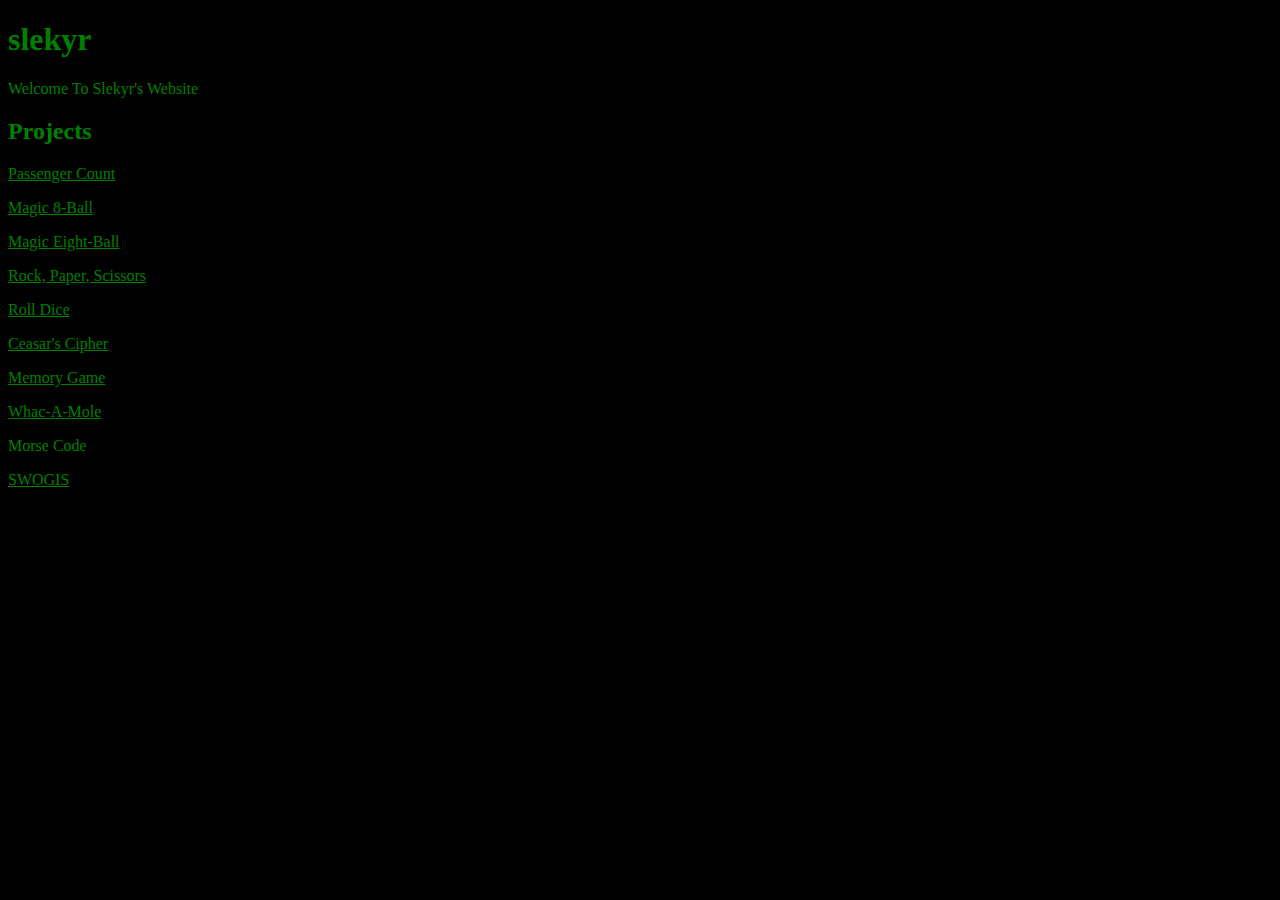
<file: index.html>
<!DOCTYPE html>
<html lang="en">
<head>
    <meta charset="UTF-8">
    <meta name="viewport" content="width=device-width, initial-scale=1.0">
    <title>slekyr</title>
    <link rel="stylesheet" href="./styles/style.css">
</head>
<body>
    <h1>Welcome</h1>
    <p>Welcome to slekyr's website</p>
    <h2>Projects</h2>
    <p><a href="./passenger-count.html">Passenger Count</a></p>
    <p><a href="./magic-8ball.html">Magic 8-Ball</a></p>
    <p><a href="./magic-eight-ball.html">Magic Eight-Ball</a></p>
    <p><a href="./rock-paper-scissors.html">Rock, Paper, Scissors</a></p>
    <p><a href="./roll-dice.html">Roll Dice</a></p>
    <p><a href="./ceasars-cipher.html">Ceasar's Cipher</a></p>
    <p><a href="./memory-game.html">Memory Game</a></p>
    <p><a href="./whac-a-mole.html">Whac-a-mole</a></p>
    <p>Morse Code</p>
    <p><a href="./swogis.html">SWOGIS</a></p>

    <script src="./scripts/main.js"></script>
</body>
</html>
</file>
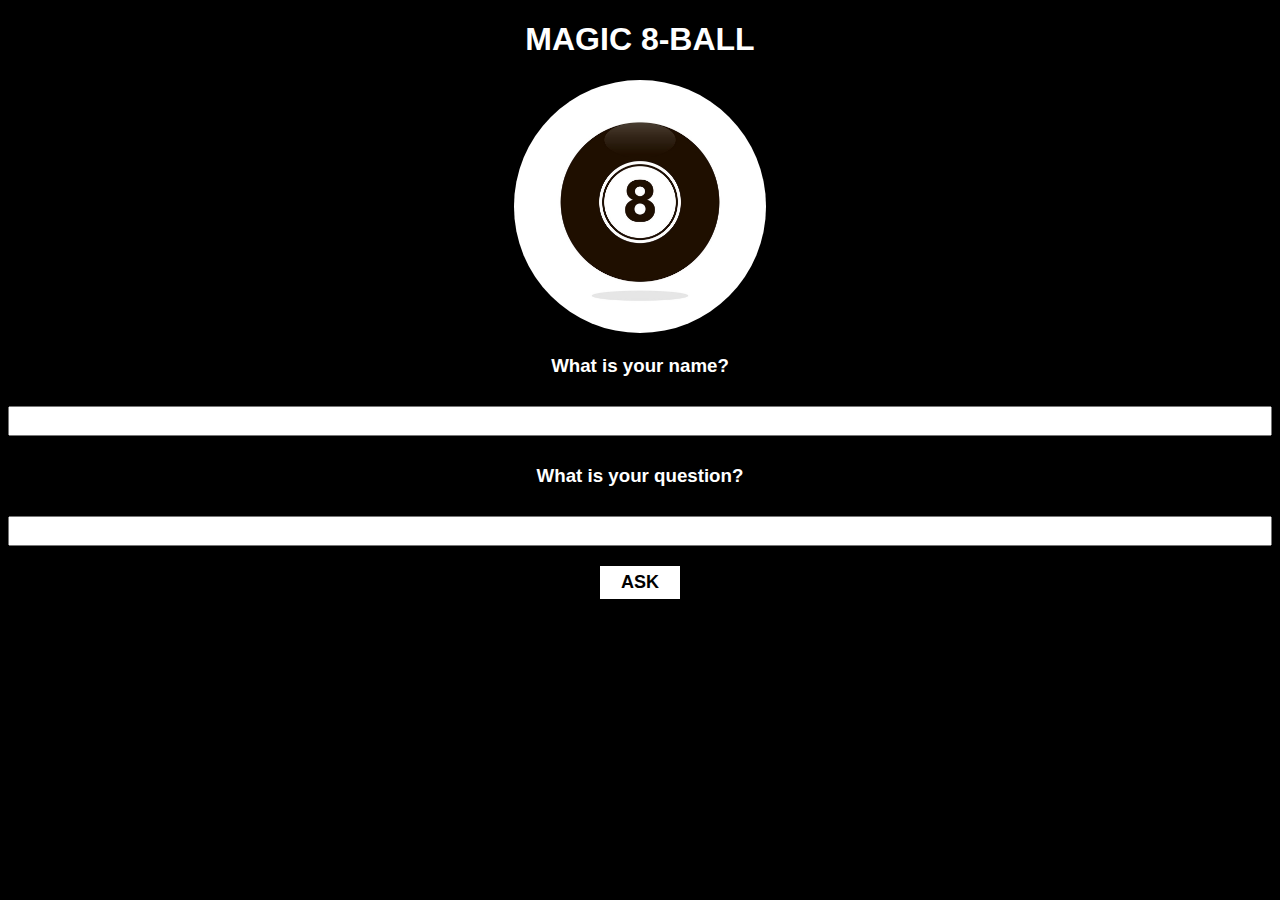
<file: magic-8ball.html>
<!DOCTYPE html>
<html lang="en">
<head>
    <meta charset="UTF-8">
    <meta http-equiv="X-UA-Compatible" content="IE=edge">
    <meta name="viewport" content="width=device-width, initial-scale=1.0">
    <title>Magic 8-Ball</title>
    <link rel="stylesheet" href="./styles/magic-8ball.css">
</head>
<body>
    <h1>MAGIC 8-BALL</h1>
    <img src="./images/magic-8ball/magic-8-ball-vector.jpg" alt="magic-8ball.jpg">
    <h3>What is your name?</h3>
    <input id="name-input" type="text">
    <h3>What is your question?</h3>
    <input id="question-input" type="text">
    <button id="ask-btn">ASK</button>
    <p id="input-display-el"></p>
    <h1 id="answer-display-el"></h1>

    <script src="./scripts/magic-8ball.js"></script>
</body>
</html>
</file>
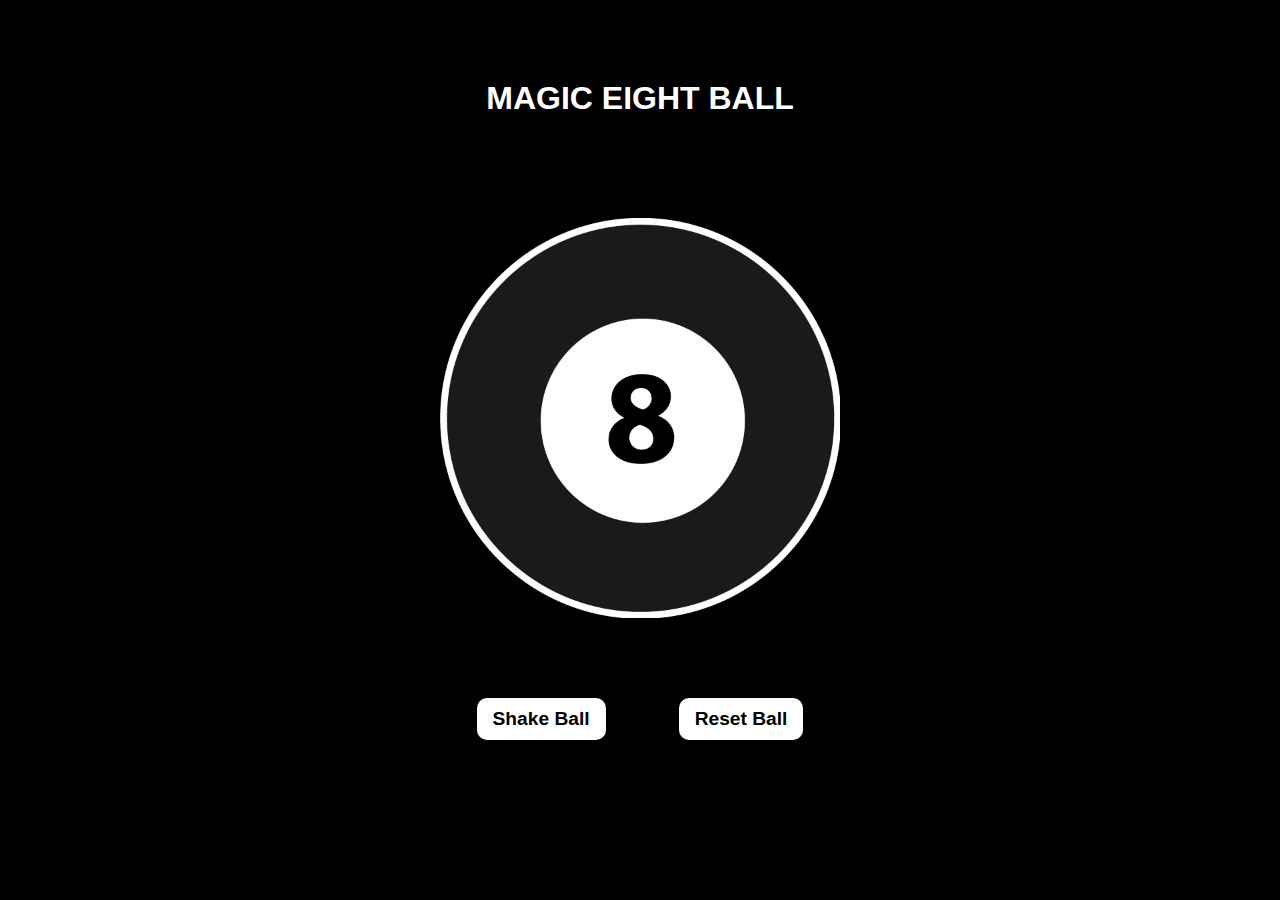
<file: magic-eight-ball.html>
<!DOCTYPE html>
<html lang="en">
<head>
    <meta charset="UTF-8">
    <meta name="viewport" content="width=device-width, initial-scale=1, maximum-scale=1,user-scalable=0"/>
    <title>Magic Eight Ball</title>
    <link rel="stylesheet" href="./styles/magic-eight-ball.css">
</head>
<body>
    <div class="background">
        <div class="title">
            <h1>MAGIC EIGHT BALL</h1>
        </div>
        
        <div class="js-magic-image magic-image">
            <img src="./images/magic-eight-ball/magic-eight-ball-logo.png">
        </div>

        <div class="buttons">
            <button class="js-shake-ball-btn">Shake Ball</button>
            <button class="js-reset-ball-btn">Reset Ball</button>
        </div>
    </div>
    
   

    <script src="./scripts/magic-eight-ball.js"></script>
</body>
</html>
</file>
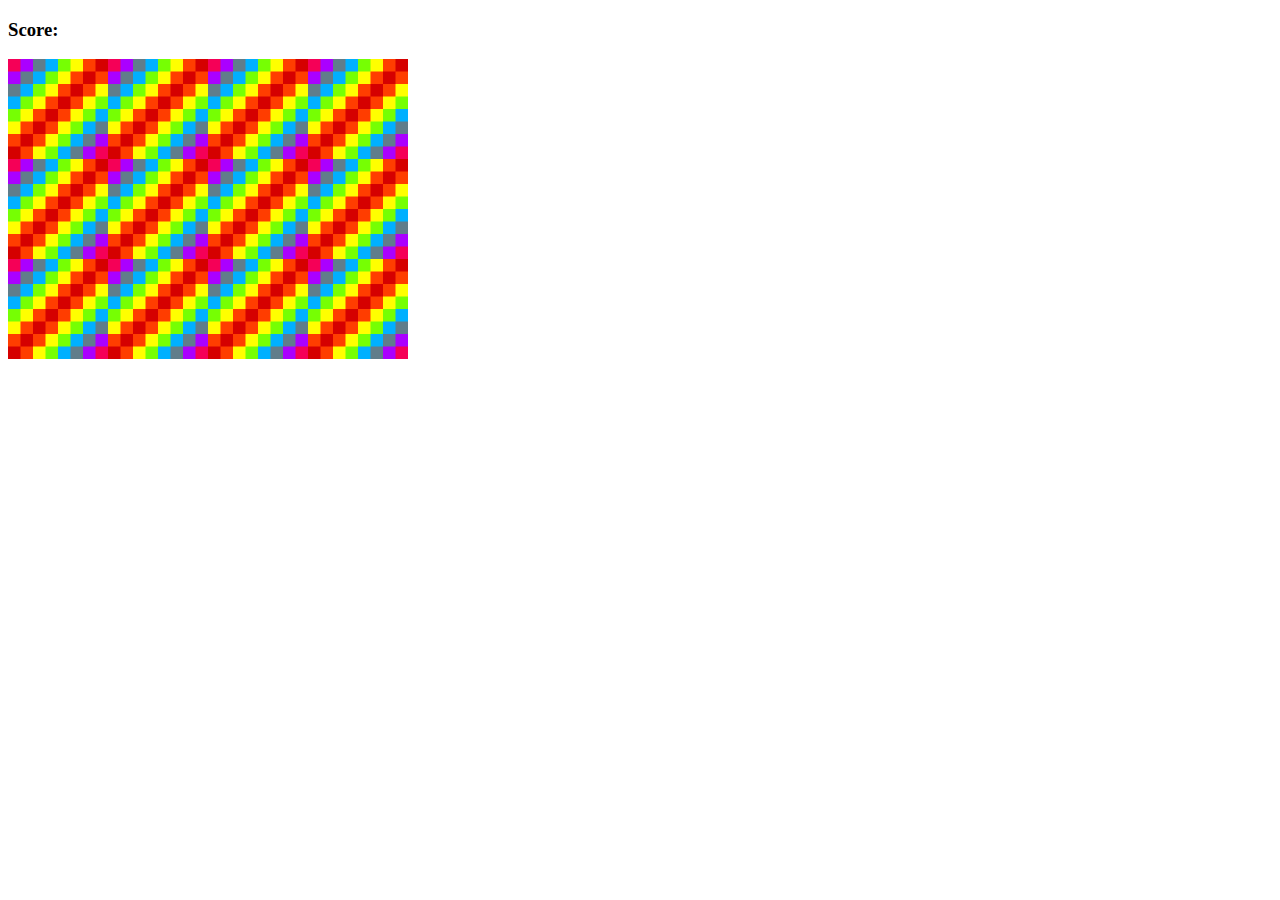
<file: memory-game.html>
<!DOCTYPE html>
<html lang="en">
<head>
    <meta charset="UTF-8">
    <meta name="viewport" content="width=device-width, initial-scale=1.0">
    <title>Memory Game</title>
    <link rel="stylesheet" href="./styles/memory-game.css">
</head>
<body>
    <h3>Score: <span id="result"></span></h3>

    <div id="grid"></div>

    <script src="/scripts/memory-game.js"></script>
</body>
</html>
</file>
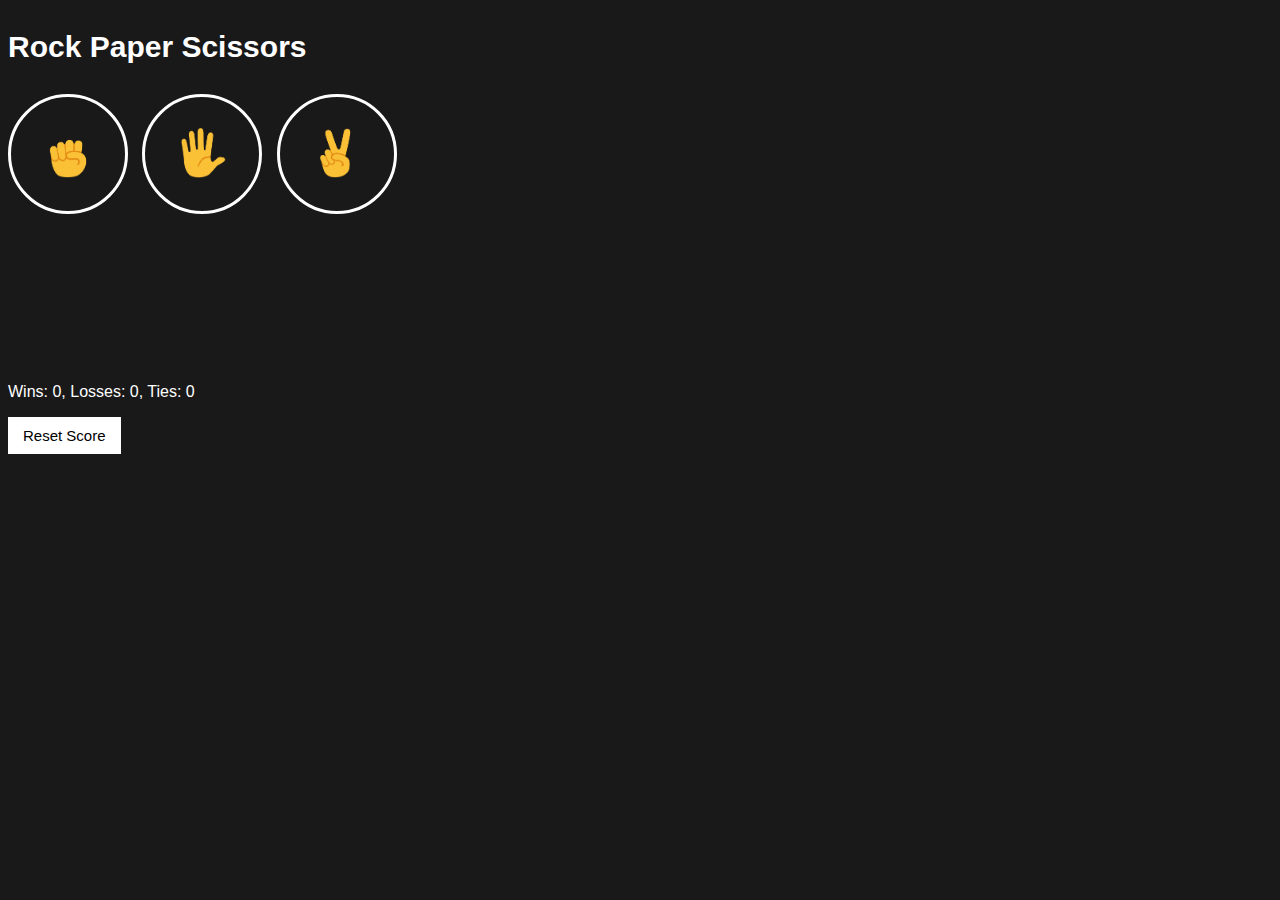
<file: rock-paper-scissors.html>
<!DOCTYPE html>
<html lang="en">
<head>
    <meta charset="UTF-8">
    <meta name="viewport" content="width=device-width, initial-scale=1, maximum-scale=1,user-scalable=0"/>
    <title>Rock Paper Scissors</title>
    <link rel="stylesheet" href="./styles/rock-paper-scissors.css">
</head>
<body>
    <p class="title">Rock Paper Scissors</p>

    <button class="move-button" onclick="getResult('rock');"><img class="move-icon" src="./images/rock-paper-scissors/rock-emoji.png"></button>

    <button class="move-button" onclick="getResult('paper');"><img class="move-icon" src="./images/rock-paper-scissors/paper-emoji.png"></button>

    <button class="move-button" onclick="getResult('scissors');"><img class="move-icon" src="./images/rock-paper-scissors/scissors-emoji.png"></button>

    <p class="js-choices css-choices">&nbsp</p>

    <p class="js-results css-result">&nbsp</p>

    <p class="js-scores css-score">Wins: 0, Losses: 0, Ties: 0</p>

    <button class="reset-button" onclick="resetScore();">Reset Score</button>

    <script src="./scripts/rock-paper-scissors.js"></script>
</body>
</html>
</file>
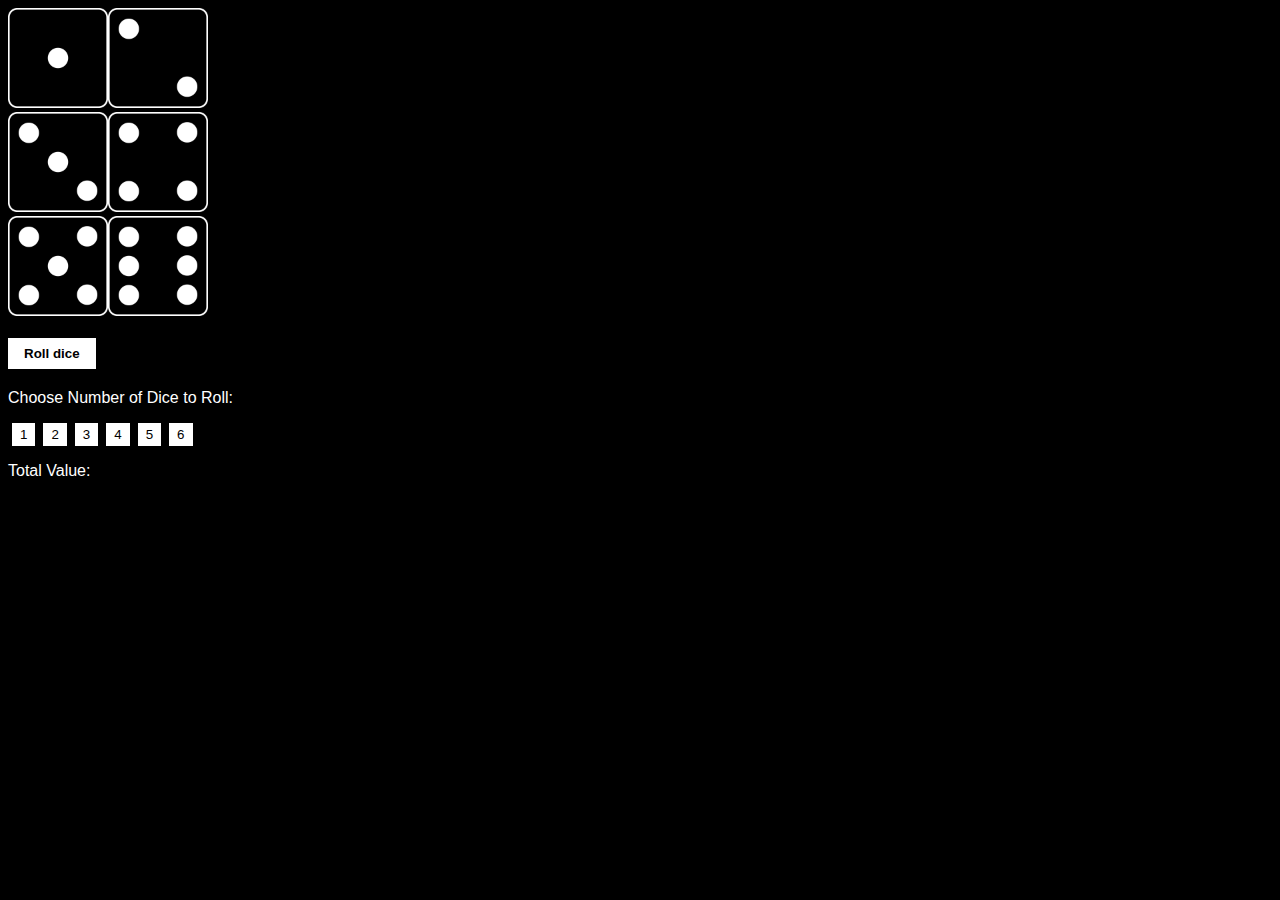
<file: roll-dice.html>
<!DOCTYPE html>
<html lang="en">
<head>
    <meta charset="UTF-8">
    <meta name="viewport" content="width=device-width, initial-scale=1, maximum-scale=1,user-scalable=0"/>
    <title>Roll Dice</title>
    <link rel="stylesheet" href="./styles/roll-dice.css">
</head>
<body>
    <div class="dice-images-container"></div>
    
    <button class="roll-dice-btn">Roll dice</button>

    <p>Choose Number of Dice to Roll:</p>
    <div class="dice-buttons-container"></div>

    <p>Total Value:</p>
    <p class="total-dice-value"></p>  

    <script src="./scripts/roll-dice.js"></script>
</body>
</html>
</file>
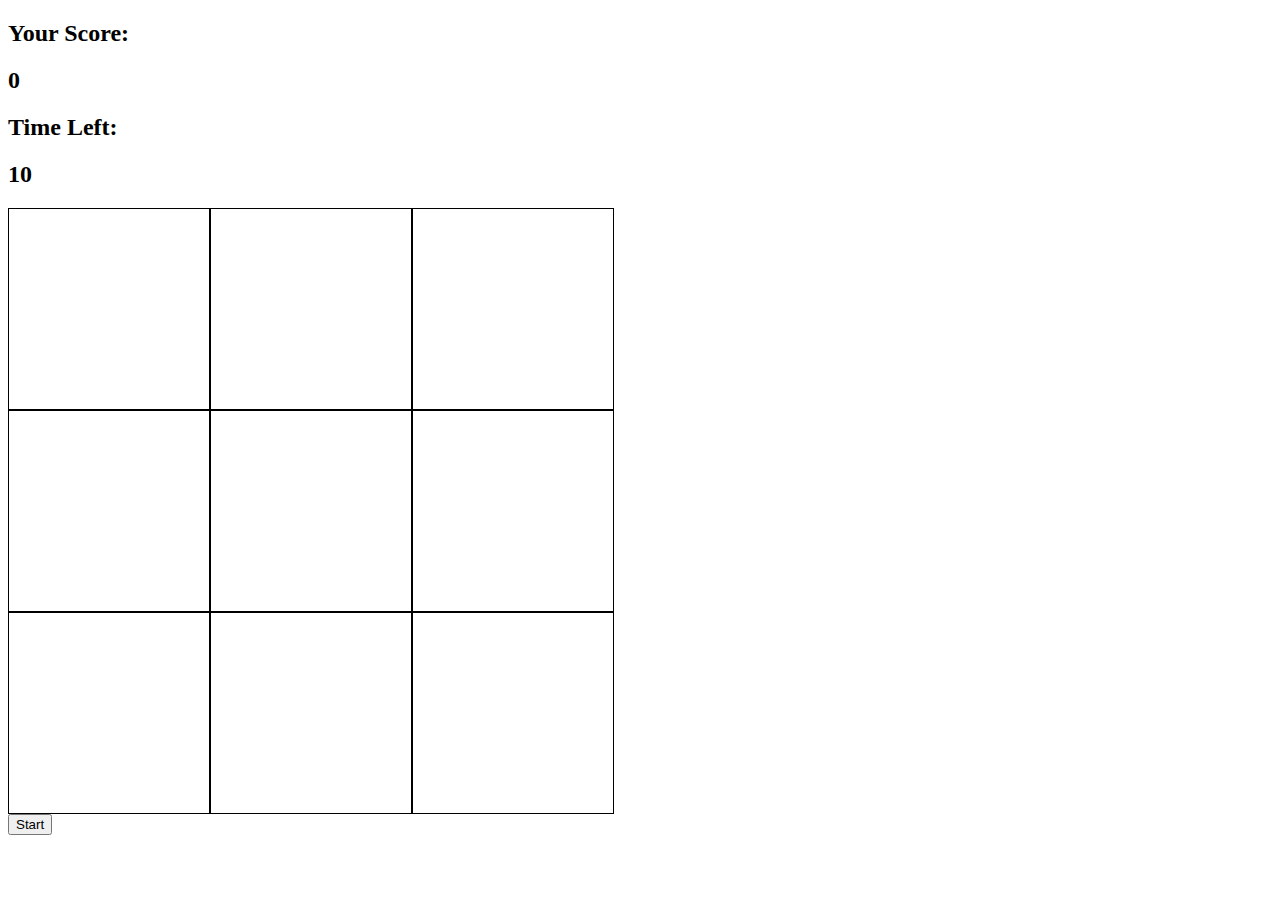
<file: whac-a-mole.html>
<!DOCTYPE html>
<html lang="en">
<head>
    <meta charset="UTF-8">
    <meta name="viewport" content="width=device-width, initial-scale=1.0">
    <title>Whac-a-mole</title>
    <link rel="stylesheet" href="./styles/whac-a-mole.css">
</head>
<body>
    <h2>Your Score: </h2>
    <h2 id="score">0</h2>

    <h2>Time Left: </h2>
    <h2 id="time-left">10</h2>
    
    <div class="grid">
        <div class="square" id="1"></div>
        <div class="square" id="2"></div>
        <div class="square" id="3"></div>
        <div class="square" id="4"></div>
        <div class="square" id="5"></div>
        <div class="square" id="6"></div>
        <div class="square" id="7"></div>
        <div class="square" id="8"></div>
        <div class="square" id="9"></div>
    </div>

    <button class="start-button">Start</button>

    <script src="./scripts/whatc-a-mole.js"></script>
</body>
</html>
</file>
<file: styles/style.css>
* {
    background-color: black;
    color: green;
}

p {
    color: green;
    text-transform: capitalize;
}
</file>
<file: styles/magic-8ball.css>
body {
    background: black;
    color: white;
    font-family: Arial, Helvetica, sans-serif;
    text-align: center;
}

img {
    border-radius: 50%;
    width: 20%;
}

input {
    box-sizing: border-box;
    height: 30px;
    margin: 10px 0;
    padding: 0 10px;
    width: 100%;
}

button {
    background: white;
    border: 1px solid white;
    color: black;
    font-size: large;
    font-weight: bold;
    margin-top: 10px;
    margin-bottom: 40px;
    padding: 5px 20px;
}

button:active {
    background: black;
    border: 1px solid white;
    color: white;
    font-size: large;
    font-weight: bold;
    margin-top: 10px;
    margin-bottom: 40px;
    padding: 5px 20px;
}
</file>
<file: styles/magic-eight-ball.css>
* {
    background-color: black;
    color: white;
    font-family: Arial, Helvetica, sans-serif;
    margin: 20px auto;
}

body{
    touch-action: manipulation;
}

.background, .title, .magic-image, .buttons {
    display: flex;
}

.background {
    flex-direction: column;
    justify-content: space-between;
    align-items: center;

    height: 80vh;
}

.title h1 {
    width: 90vw;
    max-width: 400px;
    text-align: center;
}

.magic-image {
    width: 90vw;
    max-width: 400px;
}

.magic-image img {
    width: 90vw;
    max-width: 400px;
    margin: auto;
}

.buttons {
    justify-content: center;
    width: 100vw;
    max-width: 400px;
}

.buttons button {
    background-color: white;
    color: black;
    border: none;
    border-radius: 10px;
    font-size: larger;
    font-weight: bold;
    padding: 10px 16px;
    margin: auto;
    cursor: pointer;
}

button:active {
    background-color: black;
    color: white;
}
</file>
<file: styles/memory-game.css>
#grid {
    width: 400px;
    height: 300px;
    display: flex;
    flex-wrap: wrap;
}
</file>
<file: styles/rock-paper-scissors.css>
body {
    background-color: rgb(25, 25, 25);
    color: white;
    font-family: Arial, Helvetica, sans-serif;
    touch-action: manipulation;
}

.title {
    font-size: 30px;
    font-weight: bold;
}

.move-icon {
    height: 50px;
}

.move-button {
    background-color: transparent;
    border: 3px solid white;
    border-radius: 50%;
    width: 120px;
    height: 120px;
    margin-right: 10px;
    cursor: pointer;
}

.css-result {
    font-size: 25px;
    font-weight: bold;
    margin-top: 50px'
}

.css-score {
    margin-top: 30px;
}

.reset-button {
    background-color: white;
    border: none;
    font-size: 15px;
    padding: 10px 15px;
    cursor: pointer;
}

.css-choices {
    margin: 30px auto;
    height: 50px;
}
</file>
<file: styles/roll-dice.css>
* {
    background-color: black;
    color: white;
    font-family: Arial, Helvetica, sans-serif;
}

body{
    touch-action: manipulation;
}

.dice-images-container {
    display: flex;
    flex-wrap: wrap;
    width: 200px;
    height: 310px;
}

.dice-img {
    height: 100px;
}

.roll-dice-btn {
    display: block;
    background-color: white;
    color: black;
    border: none;
    font-weight: bold;
    padding: 8px 16px;
    margin: 20px 0px;
}

.dice-button {
    background-color: white;
    color: black;
    border: none;
    padding: 4px 8px;
    margin: 0px 4px;
}
</file>
<file: styles/whac-a-mole.css>
.grid {
    width: 606px;
    height: 606px;
    display: flex;
    flex-wrap: wrap;
}

.square {
    height: 200px;
    width: 200px;
    border: 1px solid black;
}

.mole {
    background-image: url(../images/whac-a-mole/mole.jpg);
    background-size: cover;
}
</file>
